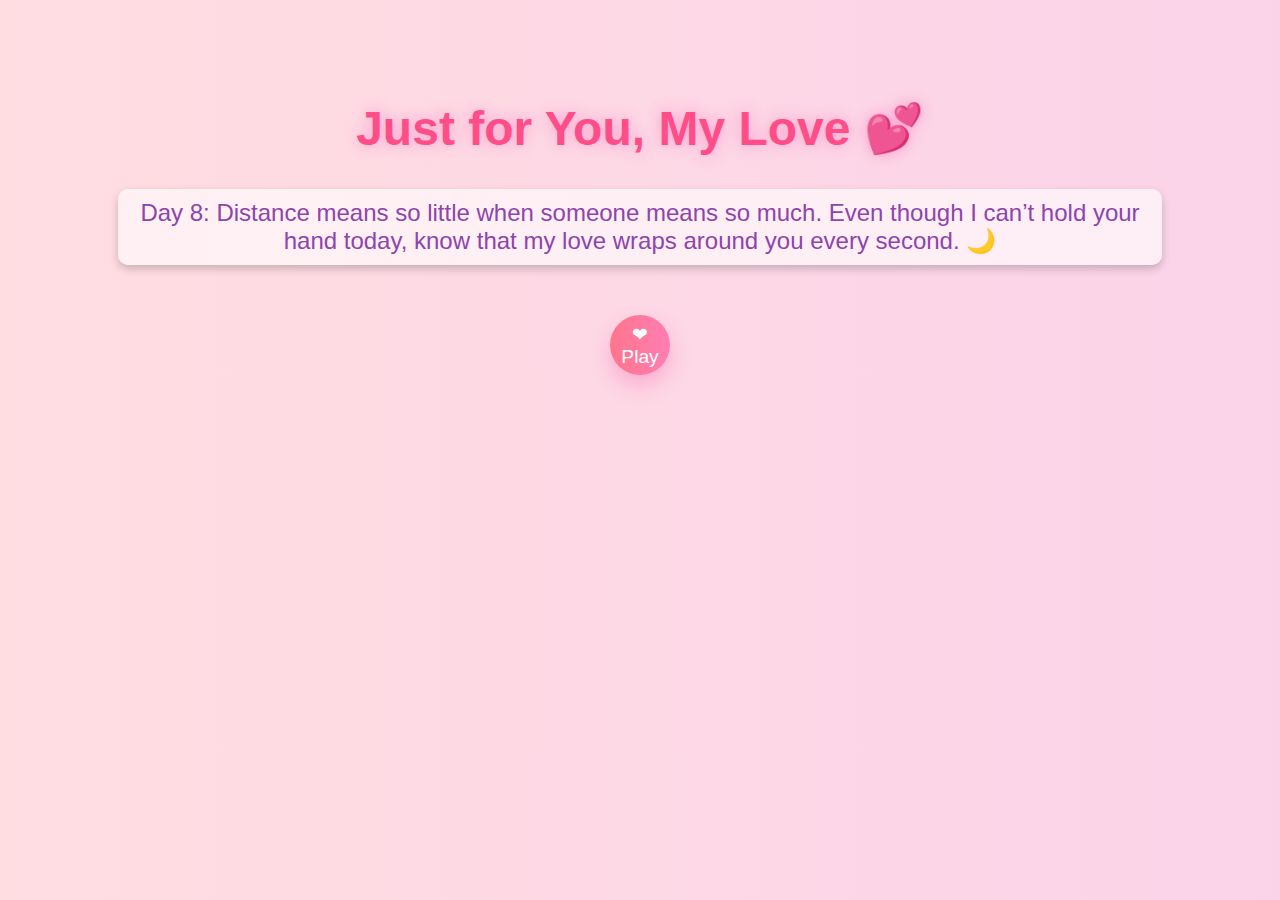
<file: index.html>
<!DOCTYPE html>
<html lang="en">
<head>
  <meta charset="UTF-8" />
  <title>Just for You, My Love</title>
  <style>
    body {
      margin: 0;
      padding: 0;
      background: linear-gradient(to right, #ffdde1, #fbd3e9);
      font-family: 'Segoe UI', sans-serif;
      text-align: center;
      overflow: hidden;
    }

    h1 {
      font-size: 3em;
      color: #ff4d88;
      margin-top: 100px;
      text-shadow: 0 0 15px #ff99cc;
      animation: glow 2s infinite alternate;
    }

    @keyframes glow {
      from {
        text-shadow: 0 0 10px #ff99cc;
      }
      to {
        text-shadow: 0 0 20px #ff66b2, 0 0 30px #ff99cc;
      }
    }

    .quote {
      font-size: 1.5em;
      color: #8e44ad;
      margin: 30px auto;
      width: 80%;
      padding: 10px;
      background-color: rgba(255, 255, 255, 0.6);
      border-radius: 10px;
      box-shadow: 0 4px 8px rgba(0,0,0,0.2);
    }

    #countdown {
      font-size: 1.2em;
      color: #555;
      margin-bottom: 30px;
    }

    .flower {
      position: absolute;
      width: 40px;
      height: 40px;
      background-image: url('https://i.imgur.com/N5uCbDu.png');
      background-size: cover;
      animation: fall linear infinite;
      pointer-events: none;
    }

    @keyframes fall {
      0% {
        transform: translateY(-100px) rotate(0deg);
        opacity: 1;
      }
      100% {
        transform: translateY(100vh) rotate(360deg);
        opacity: 0;
      }
    }
  </style>
</head>
<body>

  <h1>Just for You, My Love 💕</h1>
  <div id="countdown"></div>
  <p class="quote" id="dailyWish">Loading your special message...</p>

  <audio id="bgMusic" loop ></audio>
 <script>
  const wishes = [
  { 
    msg: "Day 1: From the moment you walked into my life, everything changed. Your presence has brought light, peace, and purpose into my world. I never believed in magic until I met you. 💫", 
    music: "songs/song1.mp3" 
  },
  { 
    msg: "Day 2: Every time you smile, it’s like the sun rises all over again just for me. You have this rare ability to turn ordinary moments into unforgettable memories. ☀️", 
    music: "songs/song2.mp3" 
  },
  { 
    msg: "Day 3: You are not just the love of my life — you're my best friend, my confidant, and my safe place. With you, I can be my truest self, and that’s the most beautiful feeling in the world. 🫂", 
    music: "songs/song3.mp3" 
  },
  { 
    msg: "Day 4: Whenever I close my eyes, I find myself reliving the sweet moments we’ve shared. Your love wraps around me like a warm hug, even from miles away. 🕊️", 
    music: "songs/song4.mp3" 
  },
  { 
    msg: "Day 5: Loving you is the easiest thing I’ve ever done. You make me feel seen, understood, and cherished — and every single heartbeat I have belongs to you. ❤️", 
    music: "songs/song5.mp3" 
  },
  { 
    msg: "Day 6: I don’t need a perfect life, just a moment with you. Every day, I find a new reason to fall for you all over again. You are my greatest blessing. 🌹", 
    music: "songs/song6.mp3" 
  },
  { 
    msg: "Day 7: I love the way you care for others, the softness in your heart, the fire in your soul — you are art in motion, and I could spend forever admiring you. 🎨", 
    music: "songs/song7.mp3" 
  },
  { 
    msg: "Day 8: Distance means so little when someone means so much. Even though I can’t hold your hand today, know that my love wraps around you every second. 🌙", 
    music: "songs/song8.mp3" 
  },
  { 
    msg: "Day 9: You are my home. No matter where life takes us, I’ll always find my way back to you — to your love, to your laugh, to your heart. 🏡", 
    music: "songs/song9.mp3" 
  },
  { 
    msg: "Day 10: Happy Birthday, my forever love! 🎂🎉 On this day, the world got its most beautiful soul. You deserve the universe, and I’m just lucky to orbit around your heart. 💖", 
    music: "songs/song10.mp3" 
  }
];


  window.onload = function () {
    const messageElement = document.getElementById("dailyWish");
    const today = new Date().getDate();
    const startDay = 19;
    const dayIndex = today - startDay;

    if (dayIndex >= 0 && dayIndex < wishes.length) {
      const wish = wishes[dayIndex];
      messageElement.textContent = wish.msg;

      const audio = document.getElementById("bgMusic");
      audio.src = wish.music;
      audio.play().catch((err) => {
        console.log("Autoplay blocked or error in playing audio:", err);

        const playBtn = document.createElement("button");
    playBtn.textContent = "❤ Play             ";
    playBtn.style.width = "60px";
    playBtn.style.height = "60px";
    playBtn.style.borderRadius = "50%";
    playBtn.style.border = "none";
    playBtn.style.fontSize = "1.2em";
    playBtn.style.background = "linear-gradient(to right, #ff758c, #ff7eb3)";
    playBtn.style.color = "white";
    playBtn.style.boxShadow = "0 10px 20px rgba(255, 105, 180, 0.4)";
    playBtn.style.cursor = "pointer";
    playBtn.style.marginTop = "20px";

    playBtn.onclick = () => {
        audio.play().catch(err => {
            console.log("Autoplay blocked:", err);
        });
    };

    document.body.appendChild(playBtn);

      });
    } else {
      messageElement.textContent = "Come back on 19th for something magical! 💫";
    }

    

    // 💗 Show surprise button only on 28
    if (today === 28) {
      const btn = document.createElement("button");
      btn.textContent = "Click to Reveal Your Surprise 🎁";
      btn.style.padding = "15px 30px";
      btn.style.fontSize = "1.2em";
      btn.style.background = "#ff66b2";
      btn.style.color = "white";
      btn.style.border = "none";
      btn.style.borderRadius = "30px";
      btn.style.cursor = "pointer";
      btn.style.marginTop = "20px";
      btn.style.boxShadow = "0 0 15px rgba(255, 105, 180, 0.6)";
      btn.onclick = () => {
        window.location.href = "try.html"; // 🎈 your birthday wish page!
      };
      document.body.appendChild(btn);
    }

    // 💖 Create falling animated flowers or hearts
    const emojis = ['🌸', '💖', '🌷', '💗']; // You can mix flowers + hearts
    for (let i = 0; i < 30; i++) {
      const fall = document.createElement("div");
      fall.textContent = emojis[Math.floor(Math.random() * emojis.length)];
      fall.style.position = "absolute";
      fall.style.left = Math.random() * 100 + "vw";
      fall.style.top = "-50px";
      fall.style.fontSize = Math.random() * 15 + 20 + "px";
      fall.style.animation = `falling ${5 + Math.random() * 5}s linear infinite`;
      document.body.appendChild(fall);
    }
  };
</script>

<style>
  @keyframes falling {
    to {
      transform: translateY(100vh) rotate(360deg);
      opacity: 0;
    }
  }
</style>
 

</body>
</html>
</file>
